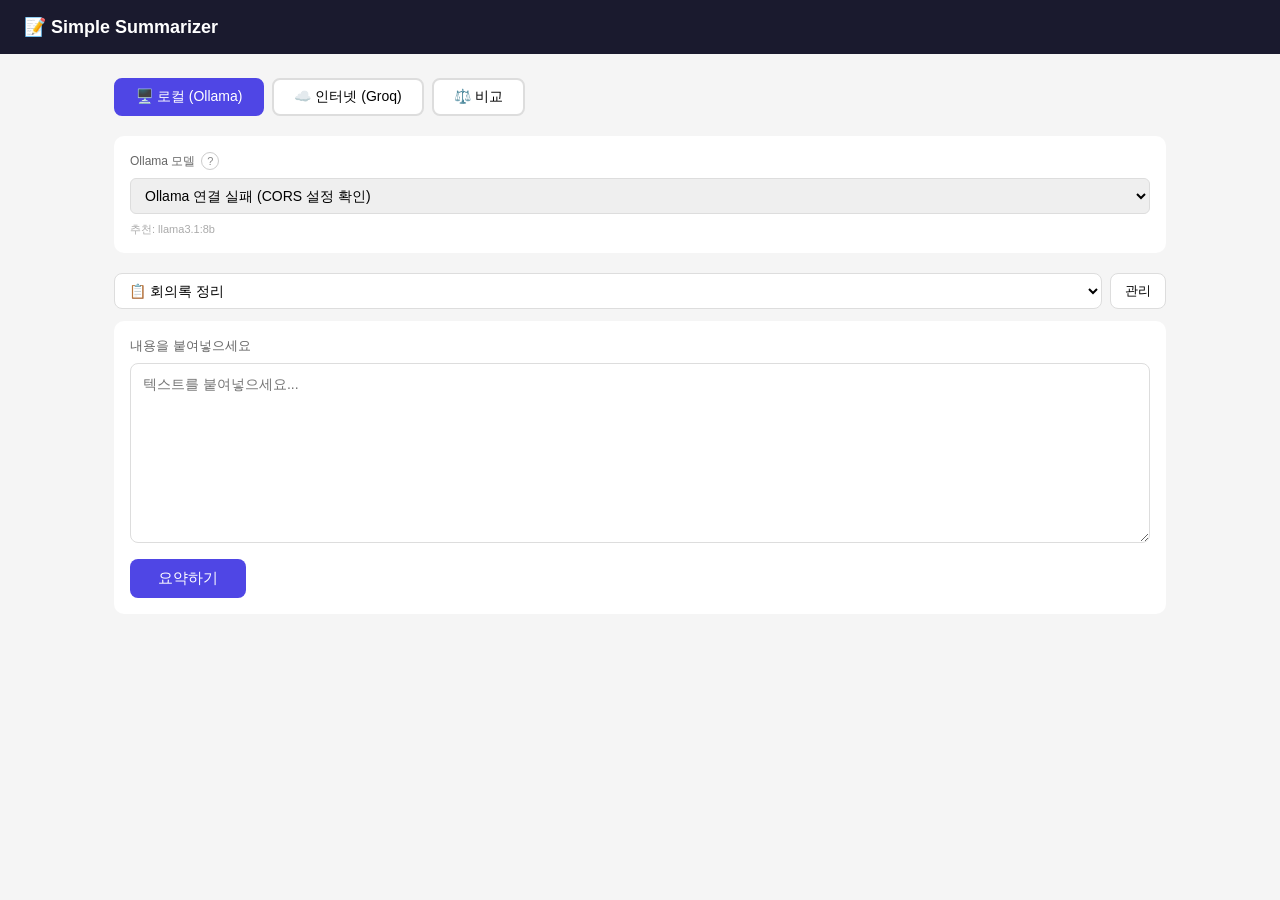
<file: index.html>
<!DOCTYPE html>
<html lang="ko">
<head>
  <meta charset="UTF-8">
  <meta name="viewport" content="width=device-width, initial-scale=1.0">
  <title>Simple Summarizer</title>
  <link rel="stylesheet" href="style.css">
</head>
<body>

<header>📝 Simple Summarizer</header>

<div class="container">

  <div class="mode-tabs">
    <button class="mode-tab active" data-mode="local">🖥️ 로컬 (Ollama)</button>
    <button class="mode-tab" data-mode="internet">☁️ 인터넷 (Groq)</button>
    <button class="mode-tab" data-mode="compare">⚖️ 비교</button>
  </div>

  <div class="settings">
    <div class="setting-group" id="setting-ollama">
      <div style="display:flex;align-items:center;gap:6px;margin-bottom:4px;">
        <label style="margin:0">Ollama 모델</label>
        <button class="btn-help" id="model-help-btn">?</button>
      </div>
      <select id="ollama-model"><option value="">로딩 중...</option></select>
      <span class="model-hint">추천: llama3.1:8b</span>
    </div>

    <!-- 모델 추천 모달 -->
    <div class="modal-overlay hidden" id="model-modal">
      <div class="modal">
        <div class="modal-header">
          <h3>로컬 모델 추천</h3>
          <button class="modal-close" id="modal-close-btn">✕</button>
        </div>
        <table class="model-table">
          <thead>
            <tr><th>모델</th><th>용량</th><th>한국어</th><th>컨텍스트</th><th>설치 명령어</th></tr>
          </thead>
          <tbody>
            <tr class="recommended">
              <td><a href="https://ollama.com/library/llama3.1" target="_blank">llama3.1:8b</a> 👍</td>
              <td>4.7GB</td><td>⭐⭐⭐</td><td>128k</td>
              <td><code class="install-cmd">ollama pull llama3.1:8b</code></td>
            </tr>
            <tr>
              <td><a href="https://ollama.com/library/gemma2" target="_blank">gemma2:9b</a></td>
              <td>5.4GB</td><td>⭐⭐⭐</td><td>8k</td>
              <td><code class="install-cmd">ollama pull gemma2:9b</code></td>
            </tr>
            <tr>
              <td><a href="https://ollama.com/library/llama3.2" target="_blank">llama3.2:3b</a></td>
              <td>2GB</td><td>⭐⭐</td><td>128k</td>
              <td><code class="install-cmd">ollama pull llama3.2</code></td>
            </tr>
          </tbody>
        </table>
        <p class="modal-tip">모델명 클릭 시 Ollama 라이브러리 페이지로 이동합니다.</p>
        <p class="modal-tip" style="margin-top:8px;">⚠️ 로컬 모드 사용 시 Ollama CORS 설정 필요:<br>
          <code>OLLAMA_ORIGINS=* ollama serve</code></p>
      </div>
    </div>

    <div class="setting-group hidden" id="setting-groq">
      <label>Groq API 키</label>
      <input type="password" id="groq-key" placeholder="gsk_...">
    </div>
    <div class="setting-group hidden" id="setting-groq-model">
      <label>Groq 모델</label>
      <select id="groq-model"><option value="llama-3.3-70b-versatile">llama-3.3-70b-versatile</option></select>
    </div>
  </div>

  <!-- 프롬프트 템플릿 선택 -->
  <div class="prompt-bar">
    <select id="prompt-select"></select>
    <button class="btn-prompt-manage" id="prompt-manage-btn">관리</button>
  </div>

  <div class="input-section">
    <label>내용을 붙여넣으세요</label>
    <textarea id="meeting-text" placeholder="텍스트를 붙여넣으세요..."></textarea>
    <button class="btn-submit" id="submit-btn">요약하기</button>
  </div>

  <!-- 프롬프트 관리 모달 -->
  <div class="modal-overlay hidden" id="prompt-modal">
    <div class="modal modal-wide">
      <div class="modal-header">
        <h3>프롬프트 템플릿 관리</h3>
        <button class="modal-close" id="prompt-modal-close">✕</button>
      </div>

      <div class="prompt-modal-body">
        <div class="prompt-list" id="prompt-list"></div>
        <div class="prompt-form" id="prompt-form">
          <h4 id="prompt-form-title">새 템플릿 추가</h4>
          <input type="hidden" id="prompt-edit-id">
          <div class="form-group">
            <label>이름</label>
            <input type="text" id="prompt-name" placeholder="예) 보고서 요약">
          </div>
          <div class="form-group">
            <label>시스템 프롬프트 (AI 역할 지정)</label>
            <textarea id="prompt-system" rows="2" placeholder="예) 당신은 문서 요약 전문가입니다."></textarea>
          </div>
          <div class="form-group">
            <label>유저 프롬프트 <span class="hint">({text} 는 입력한 내용으로 자동 대체)</span></label>
            <textarea id="prompt-user" rows="5" placeholder="예) 다음 내용을 요약해주세요:&#10;&#10;{text}"></textarea>
          </div>
          <div class="form-actions">
            <button class="btn-cancel" id="prompt-form-cancel">취소</button>
            <button class="btn-save" id="prompt-form-save">저장</button>
          </div>
        </div>
      </div>

      <button class="btn-add-prompt" id="prompt-add-btn">+ 새 템플릿 추가</button>

      <div class="import-export-section">
        <button class="btn-export" id="export-btn">📤 내보내기</button>
        <button class="btn-import" id="import-btn">📥 가져오기</button>
        <input type="file" id="import-file" accept=".json" class="hidden">
      </div>
    </div>
  </div>

  <div class="results" id="results"></div>

</div>

<script src="prompts.js"></script>
<script src="script.js"></script>
</body>
</html>
</file>
<file: style.css>
* { box-sizing: border-box; margin: 0; padding: 0; }

body {
  font-family: -apple-system, BlinkMacSystemFont, "Segoe UI", sans-serif;
  background: #f5f5f5;
  color: #333;
  min-height: 100vh;
}

header {
  background: #1a1a2e;
  color: white;
  padding: 16px 24px;
  font-size: 18px;
  font-weight: 600;
}

.container { max-width: 1100px; margin: 0 auto; padding: 24px; }

/* 모드 탭 */
.mode-tabs { display: flex; gap: 8px; margin-bottom: 20px; }

.mode-tab {
  padding: 8px 20px;
  border: 2px solid #ddd;
  border-radius: 8px;
  background: white;
  cursor: pointer;
  font-size: 14px;
  transition: all 0.2s;
}
.mode-tab.active {
  border-color: #4f46e5;
  background: #4f46e5;
  color: white;
}

/* 설정 패널 */
.settings {
  background: white;
  border-radius: 10px;
  padding: 16px;
  margin-bottom: 20px;
  display: flex;
  gap: 16px;
  flex-wrap: wrap;
  align-items: flex-end;
}

.setting-group { display: flex; flex-direction: column; gap: 4px; flex: 1; min-width: 200px; }
.setting-group label { font-size: 12px; color: #666; font-weight: 500; }
.setting-group select,
.setting-group input {
  padding: 8px 10px;
  border: 1px solid #ddd;
  border-radius: 6px;
  font-size: 14px;
}

/* 입력 영역 */
.input-section { background: white; border-radius: 10px; padding: 16px; margin-bottom: 20px; }
.input-section label { font-size: 13px; color: #666; display: block; margin-bottom: 8px; }

textarea {
  width: 100%;
  height: 180px;
  border: 1px solid #ddd;
  border-radius: 8px;
  padding: 12px;
  font-size: 14px;
  resize: vertical;
  font-family: inherit;
}

.btn-submit {
  margin-top: 12px;
  padding: 10px 28px;
  background: #4f46e5;
  color: white;
  border: none;
  border-radius: 8px;
  font-size: 15px;
  cursor: pointer;
  transition: background 0.2s;
}
.btn-submit:hover { background: #4338ca; }
.btn-submit:disabled { background: #a5a3e8; cursor: not-allowed; }

/* 결과 */
.results { display: flex; gap: 16px; }

.result-box {
  flex: 1;
  background: white;
  border-radius: 10px;
  padding: 20px;
  min-height: 200px;
}

.result-header {
  display: flex;
  justify-content: space-between;
  align-items: center;
  margin-bottom: 14px;
  padding-bottom: 10px;
  border-bottom: 1px solid #eee;
}
.result-header h3 { font-size: 15px; }
.result-header-right { display: flex; gap: 6px; align-items: center; }

.badge {
  font-size: 11px;
  padding: 3px 8px;
  border-radius: 12px;
  background: #f0f0f0;
  color: #555;
}
.badge.local { background: #e0f2fe; color: #0369a1; }
.badge.cloud { background: #ede9fe; color: #6d28d9; }

.btn-copy {
  padding: 4px 10px;
  font-size: 12px;
  border: 1px solid #ddd;
  border-radius: 6px;
  background: white;
  cursor: pointer;
  transition: all 0.2s;
}
.btn-copy:hover { background: #f0f0f0; }
.btn-copy.copied { border-color: #22c55e; color: #22c55e; }

.result-content { font-size: 14px; line-height: 1.7; white-space: pre-wrap; }
.result-content h2 { font-size: 14px; margin: 12px 0 6px; color: #1a1a2e; }

.error-msg { color: #dc2626; font-size: 13px; }
.loading { color: #888; font-size: 13px; }

.timer { font-size: 11px; color: #bbb; text-align: right; margin-top: 8px; }

.hidden { display: none !important; }

/* 프롬프트 바 */
.prompt-bar {
  display: flex;
  gap: 8px;
  margin-bottom: 12px;
  align-items: center;
}
.prompt-bar select {
  flex: 1;
  padding: 8px 10px;
  border: 1px solid #ddd;
  border-radius: 8px;
  font-size: 14px;
  background: white;
}
.btn-prompt-manage {
  padding: 8px 14px;
  border: 1px solid #ddd;
  border-radius: 8px;
  background: white;
  font-size: 13px;
  cursor: pointer;
  white-space: nowrap;
}
.btn-prompt-manage:hover { background: #f5f5f5; }

/* 프롬프트 관리 모달 */
.modal-wide { width: 880px; }

.prompt-modal-body {
  display: flex;
  gap: 16px;
  height: 60dvh;
}

.prompt-list {
  width: 200px;
  flex-shrink: 0;
  border: 1px solid #eee;
  border-radius: 8px;
  overflow-y: auto;
}
.prompt-list-item {
  display: flex;
  justify-content: space-between;
  align-items: center;
  padding: 10px 12px;
  font-size: 13px;
  cursor: pointer;
  border-bottom: 1px solid #f5f5f5;
}
.prompt-list-item:hover { background: #f9f9f9; }
.prompt-list-item.built-in { color: #555; }
.prompt-list-item .item-name { flex: 1; }
.prompt-list-item .btn-delete {
  border: none;
  background: none;
  color: #ccc;
  cursor: pointer;
  font-size: 14px;
  padding: 0 2px;
}
.prompt-list-item .btn-delete:hover { color: #ef4444; }

.prompt-form {
  flex: 1;
  display: flex;
  flex-direction: column;
  gap: 10px;
  overflow-y: auto;
}
.prompt-form h4 { font-size: 14px; color: #333; }

.form-group { display: flex; flex-direction: column; gap: 4px; }
.form-group label { font-size: 12px; color: #666; font-weight: 500; }
.form-group .hint { font-weight: 400; color: #aaa; }
.form-group input,
.form-group textarea {
  padding: 8px 10px;
  border: 1px solid #ddd;
  border-radius: 6px;
  font-size: 13px;
  font-family: inherit;
  resize: vertical;
}

.form-actions { display: flex; gap: 8px; justify-content: flex-end; margin-top: 4px; }
.btn-cancel {
  padding: 7px 16px;
  border: 1px solid #ddd;
  border-radius: 6px;
  background: white;
  font-size: 13px;
  cursor: pointer;
}
.btn-save {
  padding: 7px 16px;
  border: none;
  border-radius: 6px;
  background: #4f46e5;
  color: white;
  font-size: 13px;
  cursor: pointer;
}
.btn-save:hover { background: #4338ca; }

.btn-add-prompt {
  margin-top: 14px;
  width: 100%;
  padding: 8px;
  border: 1px dashed #ccc;
  border-radius: 8px;
  background: none;
  font-size: 13px;
  color: #888;
  cursor: pointer;
}
.btn-add-prompt:hover { border-color: #4f46e5; color: #4f46e5; }

/* 내보내기/가져오기 */
.import-export-section {
  display: flex;
  gap: 8px;
  margin-top: 14px;
}
.btn-export, .btn-import {
  flex: 1;
  padding: 8px;
  border-radius: 6px;
  font-size: 12px;
  cursor: pointer;
  border: 1px solid #ddd;
  background: white;
  color: #555;
}
.btn-export:hover { border-color: #4f46e5; color: #4f46e5; }
.btn-import:hover { border-color: #059669; color: #059669; }

/* 저장 위치 */
.save-path-section {
  margin-top: 14px;
  padding-top: 14px;
  border-top: 1px solid #eee;
}
.save-path-section label { font-size: 12px; color: #888; display: block; margin-bottom: 6px; }
.save-path-row { display: flex; gap: 6px; }
.save-path-row input {
  flex: 1;
  padding: 7px 10px;
  border: 1px solid #ddd;
  border-radius: 6px;
  font-size: 12px;
  color: #555;
  background: #fafafa;
}
.btn-browse, .btn-path-save {
  padding: 7px 12px;
  border: 1px solid #ddd;
  border-radius: 6px;
  background: white;
  font-size: 12px;
  cursor: pointer;
  white-space: nowrap;
}
.btn-browse:hover { background: #f5f5f5; }
.btn-path-save { background: #4f46e5; color: white; border-color: #4f46e5; }
.btn-path-save:hover { background: #4338ca; }

/* 모델 힌트 */
.model-hint { font-size: 11px; color: #aaa; margin-top: 4px; }

/* ? 버튼 */
.btn-help {
  width: 18px;
  height: 18px;
  border-radius: 50%;
  border: 1px solid #ccc;
  background: white;
  font-size: 11px;
  cursor: pointer;
  color: #888;
  line-height: 1;
  padding: 0;
}
.btn-help:hover { border-color: #4f46e5; color: #4f46e5; }

/* 모달 */
.modal-overlay {
  position: fixed;
  inset: 0;
  background: rgba(0,0,0,0.4);
  display: flex;
  align-items: center;
  justify-content: center;
  z-index: 100;
}
.modal {
  background: white;
  border-radius: 12px;
  padding: 24px;
  width: 520px;
  max-width: 90vw;
}
.modal-header {
  display: flex;
  justify-content: space-between;
  align-items: center;
  margin-bottom: 16px;
}
.modal-header h3 { font-size: 16px; }
.modal-close {
  border: none;
  background: none;
  font-size: 16px;
  cursor: pointer;
  color: #888;
}
.modal-close:hover { color: #333; }

.model-table { width: 100%; border-collapse: collapse; font-size: 13px; }
.model-table th {
  text-align: left;
  padding: 8px 10px;
  background: #f5f5f5;
  font-weight: 600;
  color: #555;
  white-space: nowrap;
}
.model-table td { padding: 8px 10px; border-bottom: 1px solid #f0f0f0; white-space: nowrap; }
.model-table tr.recommended td { background: #faf5ff; font-weight: 500; }

.modal-tip {
  margin-top: 14px;
  font-size: 12px;
  color: #888;
}
.modal-tip code {
  background: #f5f5f5;
  padding: 2px 6px;
  border-radius: 4px;
  font-family: monospace;
}

.model-table a { color: #4f46e5; text-decoration: none; }
.model-table a:hover { text-decoration: underline; }

.install-cmd {
  background: #f5f5f5;
  padding: 2px 6px;
  border-radius: 4px;
  font-family: monospace;
  font-size: 12px;
  color: #333;
  user-select: all;
}
</file>
